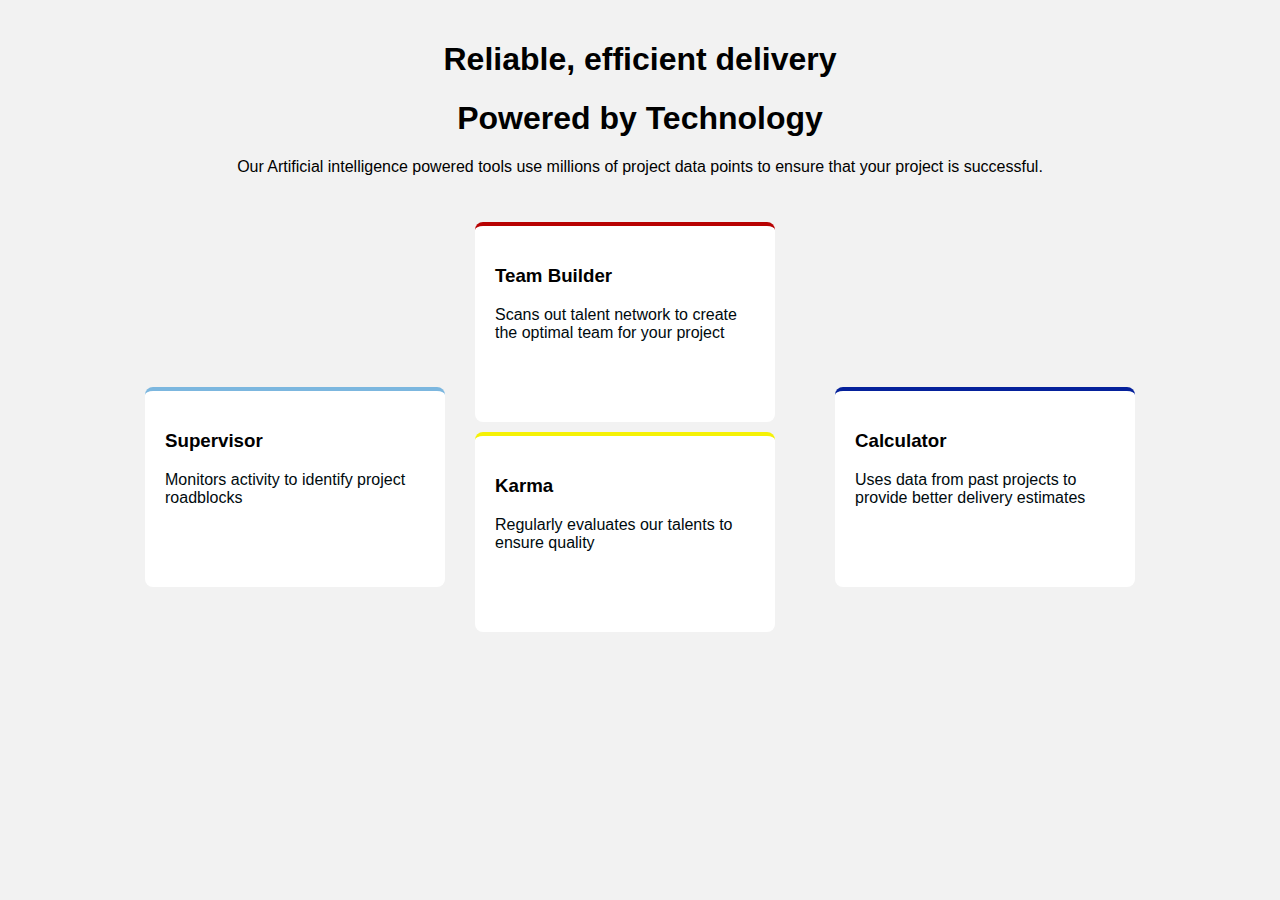
<file: index.html>
<!DOCTYPE html>
<html lang="en">
    <head>
    <meta charset="UTF-8">
    <meta name="viewport" content="width=device-width, initial-scale=1.0">
    <title>Index </title>
    <link rel="stylesheet" href="styles.css">
</head>
<body>
    <header class="header">
        <h1 class="heading">Reliable, efficient delivery</h1>
        <h1 class="heading">Powered by Technology</h1>
        <p> Our Artificial intelligence powered tools use millions of project data points to ensure that your project is successful.</p>
      </header>
      
    <div class="card-containers">
            <div class="card card-one">
                <h3>Supervisor</h3>
                <p>Monitors activity to identify project roadblocks</p>
            </div>
        <div class="cards-two-three">
            <div class="card card-two">
                <h3>Team Builder</h3>
                <p>Scans out talent network to create the optimal team for your project</p>
            </div>
            <div class="card card-three">
                <h3>Karma</h3>
                <p>Regularly evaluates our talents to ensure quality</p>
            </div>
        </div>
            <div class="card card-four">
                <h3>Calculator</h3>
                <p>Uses data from past projects to provide better delivery estimates</p>
             </div>
     </div>
</body>
</html>
</file>
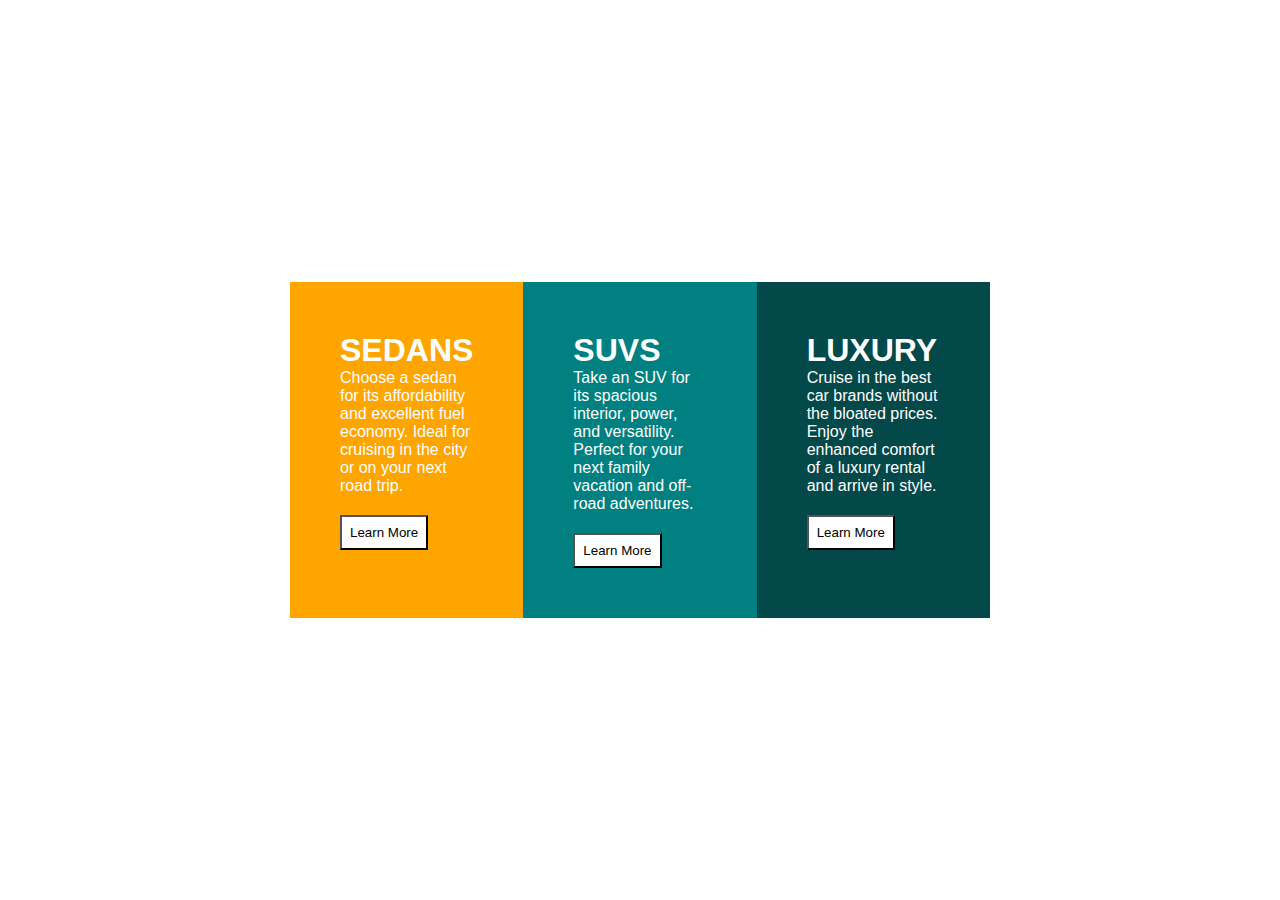
<file: column-cards.html>
<!DOCTYPE html>
<html lang="en">
    <head>
    <meta charset="UTF-8">
    <meta name="viewport" content="width=device-width, initial-scale=1.0">
    <title>Index </title>
    <link rel="stylesheet" href="column-cards.css">
</head>
<body>

<div class="card-container">
    <div class="card card-one">
        <h1> SEDANS</h1>
        <p>Choose a sedan for its affordability and excellent fuel economy. Ideal for cruising in the city or on your next road trip.</p>
        <button> Learn More</button>
    </div>

    <div class="card card-two">
        <h1> SUVS</h1>
        <p>Take an SUV for its spacious interior, power, and versatility. Perfect for your next family vacation and off-road adventures.</p>
        <button> Learn More</button>
    </div>
        
     <div class="card card-three">
        <h1> LUXURY</h1>
        <p>Cruise in the best car brands without the bloated prices. Enjoy the enhanced comfort of a luxury rental and arrive in style.</p>
        <button> Learn More</button>
     </div>
</div>
    
    </body>
    </html>
</file>
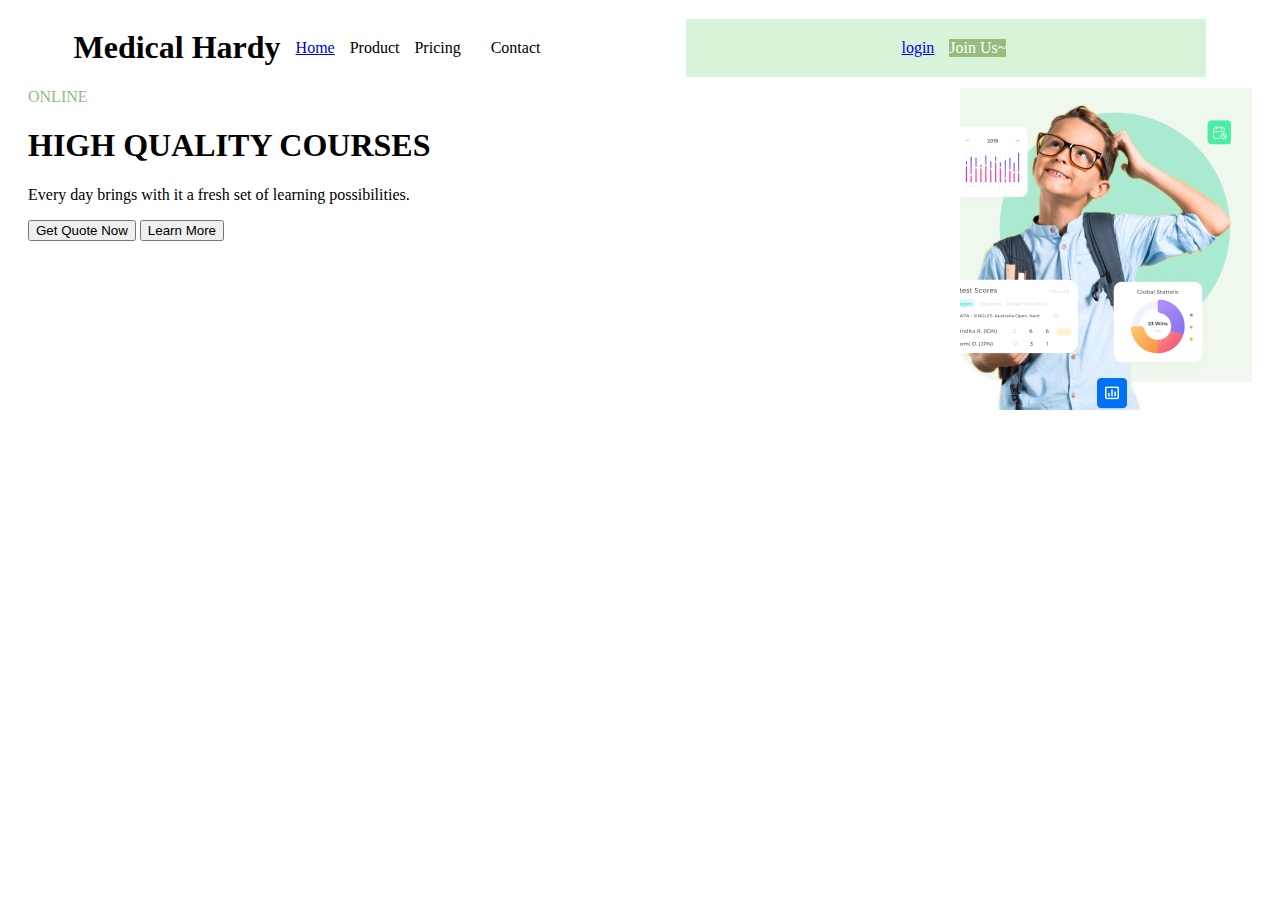
<file: courses.html>
<DOCTYPE! html>
<html lang="en">
    <head>
        <meta charset="UTF-8">
        <meta name="viewport" content="width=device-width, initial-scale=1.0">
        <title>School Victory </title>
        <link rel="stylesheet" href="course-style.css">
        <link rel="stylesheet" href="https://cdnjs.cloudflare.com/ajax/libs/font-awesome/6.4.2/css/all.min.css">
        <!-- <link rel="stylesheet" href="https://cdn.jsdelivr.net/npm/bootstrap@5.3.0/dist/css/bootstrap.min.css"> -->
    </head>
    
    <body>
        <header class="header">
            <div class="heading__container">
                <h1 class="heading">Medical Hardy</h1>
                <nav class="navbar">
                    <ul class="nav-list">
                    <li class="nav-item"><a href="#">Home</a></li>
                    <li clas="nav-item">Product</li>
                    <li class="nav-item">Pricing</li>
                    <li class="nav-item">Contact</li>
                    </ul>
                </nav>
            </div>
            <div>
                <ul class=" nav-list-two">
                    <li class="nav-item"><a href="#">login</a></li>
                    <button-one>Join Us~</button>
                    
                </ul>
            </div>
        </header>
        <div class="container" >
            <div class="left-container">
                    <h7 style="color:#96BB7C; font-size: 16px;">
                    ONLINE
                    </h7>
                <h1>HIGH QUALITY COURSES</h1>
                <p>Every day brings with it a fresh set of learning possibilities.</p>
                <button>Get Quote Now</button>
                    <button> Learn More</button>
            </div>
            <div class="right-container">
                <img src="images/hero-banner.png" alt="schoolboy">
            </div>
        </div>
    </body>           
    </html>
</file>
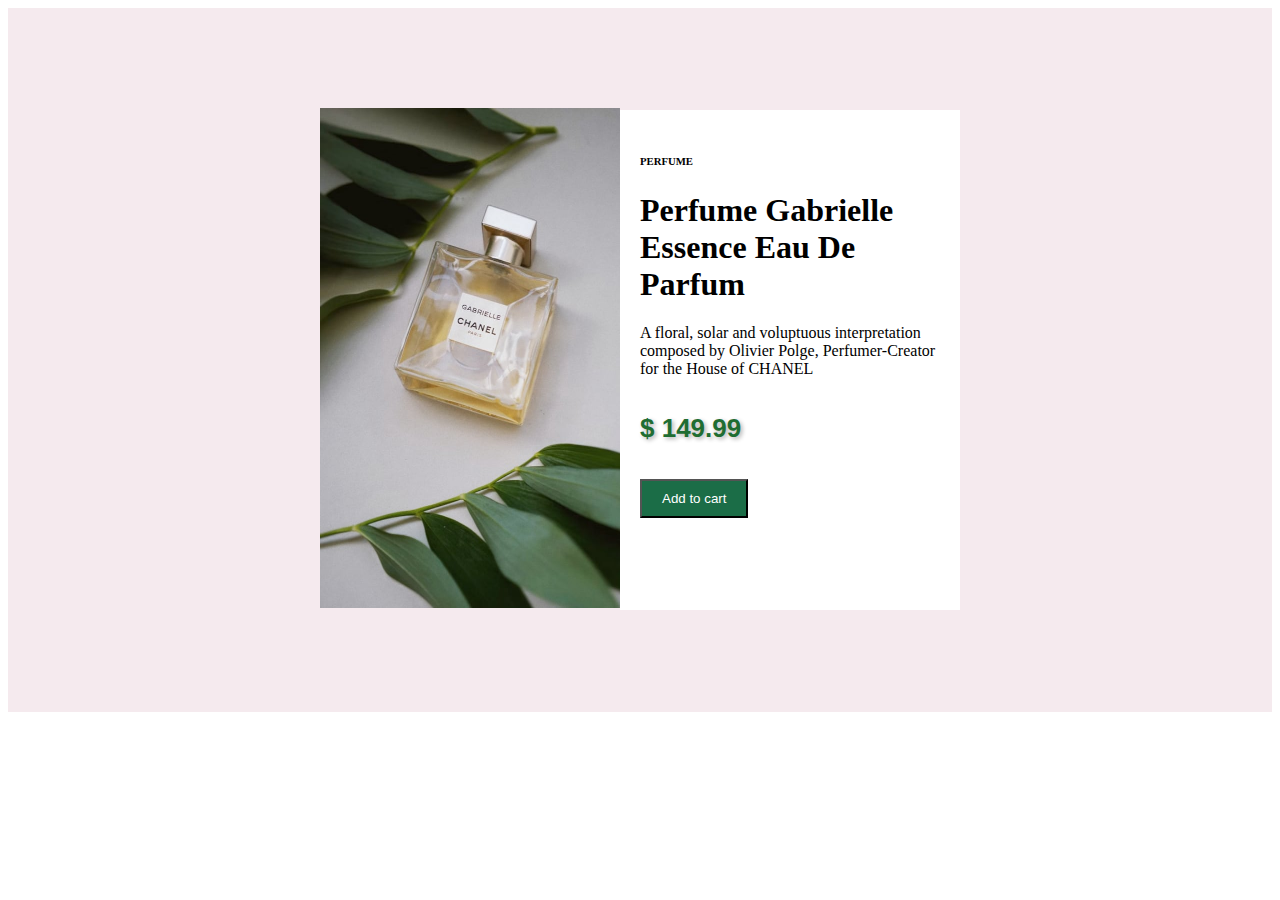
<file: design.html>
<!DOCTYPE html>
<html lang="en">
    <head>
    <meta charset="UTF-8">
    <meta name="viewport" content="width=device-width, initial-scale=1.0">
    <title>Index </title>
    <link rel="stylesheet" href="design.css">
</head>
<body>

      <div class="card-container">
        <div class="card-left">
            <img src="images/perfume.jpg" style="height: 500px;width: 300px;">
      </div>
      <div class="card-right">
        <h6> PERFUME</h6>
        <h1>Perfume Gabrielle Essence Eau De Parfum</h1>
        <p>A floral, solar and voluptuous interpretation composed by Olivier Polge, Perfumer-Creator for the House of CHANEL</p>
      <h4> $ 149.99</h4>
        <button> Add to cart</button>
</div>
    </body>
    </html>
</file>
<file: styles.css>
body {
    font-family: Arial, sans-serif;
    background-color: #f2f2f2;
    margin: 0;
    padding: 20px;
}
.header { 
text-align: center;
}

.card-containers {
    display: grid;
    grid-template-columns: repeat(3,0fr);  /*3 equal columns*/
    grid-template-rows: repeat( 1fr);
    gap: 10px; 
    justify-content: center
}

.card{
    background-color: white;
    border-top: 4px solid transparent ;
    border-radius: 8px;
    margin:10px;
    padding: 20px;
    box-sizing: border-box;
        height: 200px;
        width: 300px;
        align-self: center;
}

.card-one{
    border-top: 4px solid #7cb7df ;
}
.card-two{
    border-top: 4px solid #b80202 ;
}
.card-three{
    border-top: 4px solid #f5f105 ;

}
.card-four{
    border-top: 4px solid #05219b ;
}
.card h2 {
    margin-top: 0;
}

.card p {
    color: #000a0e;
}

/*positioning */
.card-one {
    grid-column: 1;
    grid-row:1 ;
    }
    .card-two {
    grid-column: 2;
    grid-row:1 ;
    }
    .card-three {
        grid-column:2 ;
        grid-row: 2;
    }
    .card-four {
    grid-column: 3;
    grid-row: 1;
    }

.cards-two-three {
        grid-column: 2;
        grid-row: 1;
        width: 350px;
        }

    .card-one{
        margin-top: 150px;
    }   
    .card-two{
        margin-top: 30px;
    }
    .card-four{
        grid-column:3 ;
        grid-row: 1;
        margin-top: 150px;
    }


@media (max-width:375px){
    .card-containers {
        grid-template-columns: 1fr; /*stack items in a single column on smaller screens*/
        grid-template-rows: repeat(4,auto);
        margin-left: auto;
        margin-right: auto;
    }

    
    .card-three {
        grid-column:1;
        grid-row: 3 ;
    }
    .card-four {
    grid-column: 1;
    grid-row: 3;
    margin-top: 0px;
}

    .cards-two-three{
        grid-column: 1;
        grid-row: 2;
    }

    }
</file>
<file: column-cards.css>
* {
    box-sizing: border-box;
    margin: 0;
    padding: 0;
}

html, body {
    height: 100%;
    font-family: sans-serif;
    display: flex;               /* Use Flexbox for layout */
    flex-direction: column;      /* Stack items vertically */
    justify-content: center;     /* Center vertically */
    align-items: center;         /* Center horizontally */
    background-color: white  /* Optional background color */
}

button {
    padding: 0.5rem; 
    background-color: white;
    cursor: pointer;
    margin-top: 20px;
}

.card-container {
    display: grid;
    grid-template-columns: repeat(3, 1fr);  
    justify-content: center;
    color: white;
    width: 100%; 
    max-width: 700px; 
    height: auto; 
    gap: 0; 

}
.card{
    padding: 50px;
}
.card-one {
    background-color: orange;
}

.card-two {
    background-color: teal;
}

.card-three {
    background-color: rgb(4, 73, 73);
}

@media (max-width: 375px) {
    .card-container {
        gap: 10px; 
        grid-template-columns: repeat(1,1fr);
        grid-template-rows: repeat(3,1fr);
    }
}
</file>
<file: course-style.css>
.header{
    display: flex;
    justify-content: space-around;
    align-items: center;
    padding: 0px;
    background: white;
    color: #000;
}

.heading__container{
    display: flex;
    align-items: center;
}


.nav-list {
    list-style: none;
    padding: 0;
    margin: 0;
    display:flex;
    justify-content: center;
    
}
.nav-list-two{
    list-style: none;
    padding: 0;
    margin: 0;
    display:flex;
    justify-content: center;
    background-color: #d7f3d9;
    padding:20px 200px;
    
    
}
.nav-item{
    margin: 0 15px ;
}
button-one{
    background-color: #96BB7C;
    color: white;
}
.container{
    display: flex;
    justify-content: space-between;
    padding: 0 20px;
}
.left-container{
align-items: start;
}
.right-container{
align-items: end;



}
</file>
<file: design.css>
button{
   background-color: rgb(27, 109, 71);
   color: white;
   padding: 10px 20px;
}
.card-container {
    display: grid;
    grid-template-columns: repeat(2,0fr);  /*3 equal columns*/
    grid-template-rows: repeat( 1fr);
    justify-content: center;
    background-color:rgb(245, 234, 238) ;
    padding: 100px;
}
.card-right{
    background-color: white;
        height: 460px;
        width: 300px;
        padding: 20px;
        align-self: center;
}
h4 {
    color: rgb(31, 109, 50);         
    font-size: 26px;     
    text-align: left;
    font-family: Arial, sans-serif; 
    text-shadow: 2px 2px 4px rgba(0, 0, 0, 0.3); 
}
@media (max-width:375px){
    .card-container {
    display: grid;
    grid-template-columns: repeat(auto-fill, minmax(300px, 1fr)); /* Responsive grid */
    gap: 10px; /* Space between grid items */
}
}
</file>
